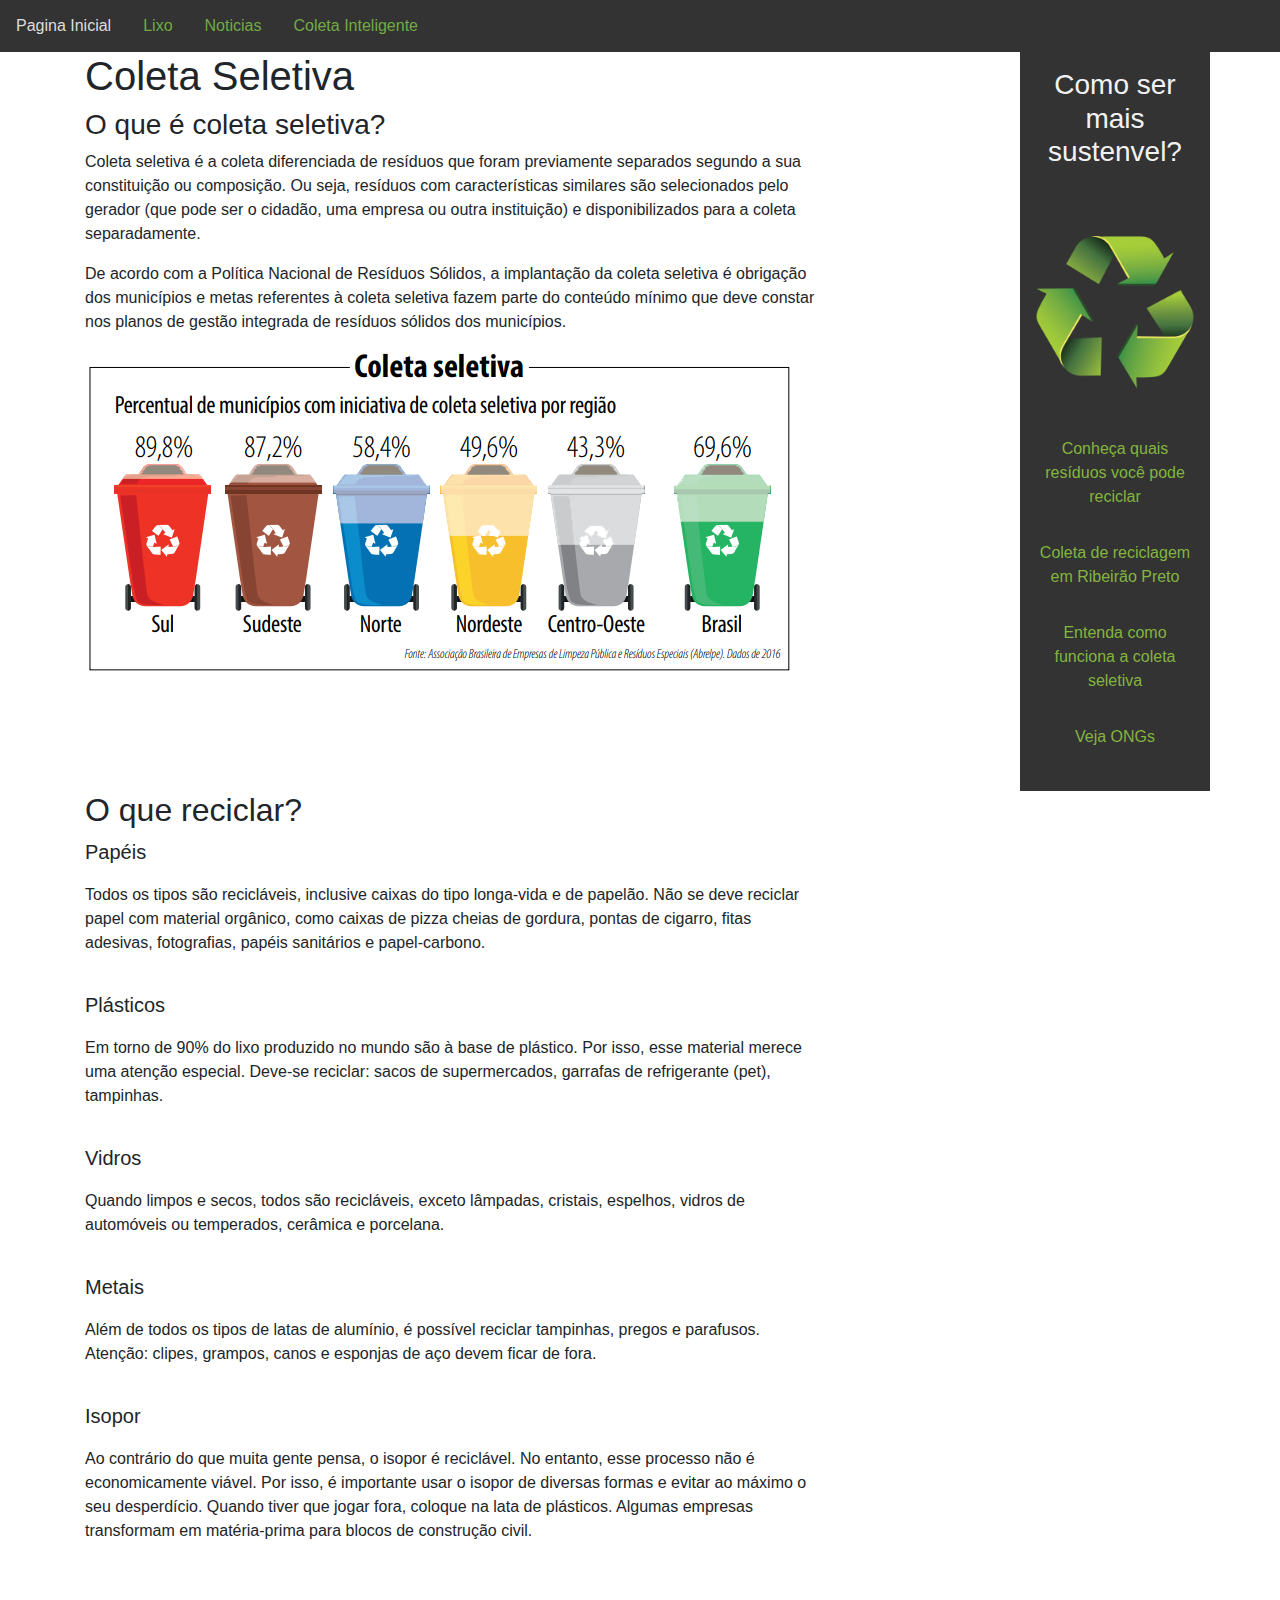
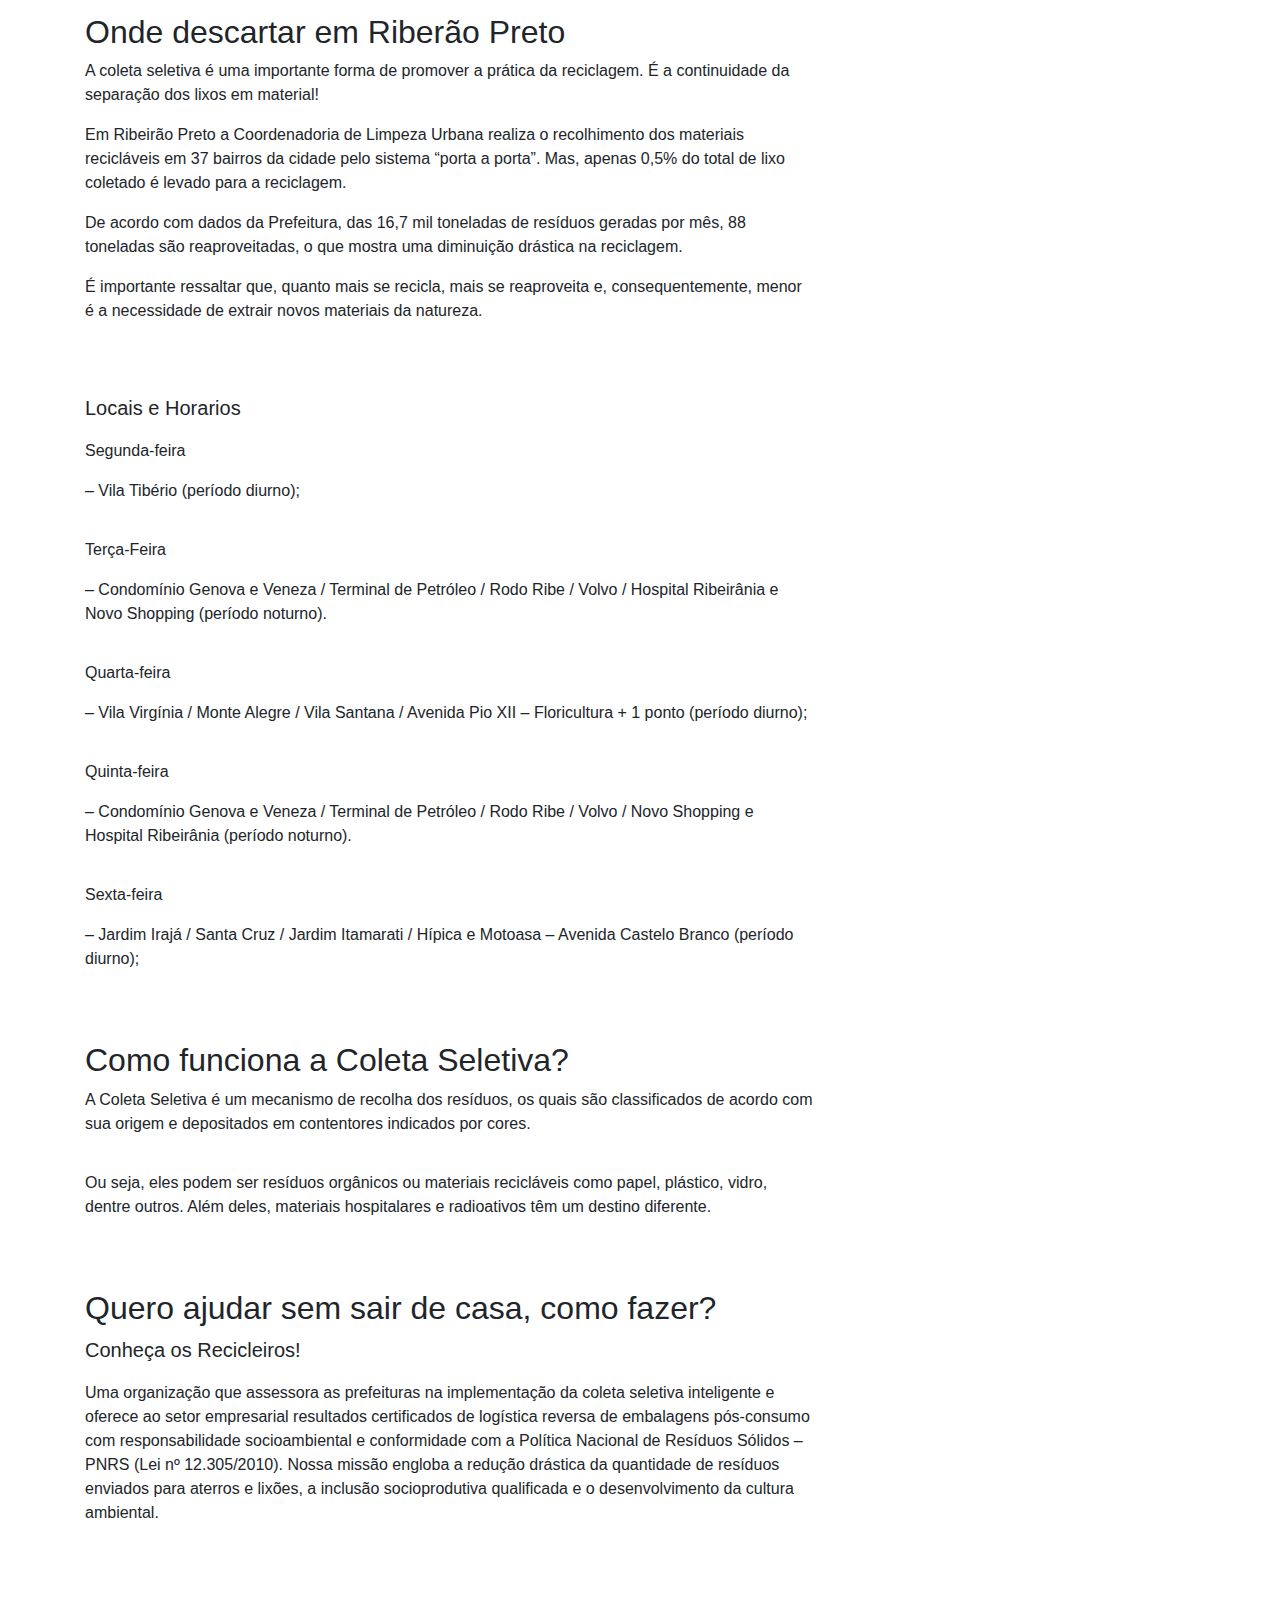
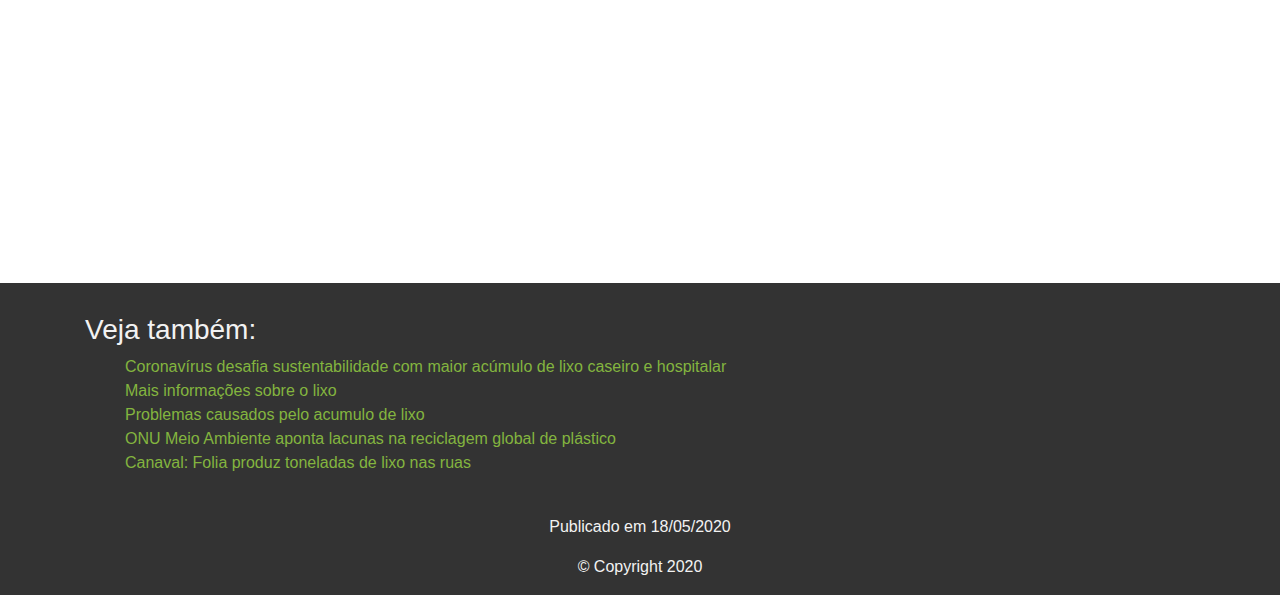
<file: index.html>
<!DOCTYPE html>
<html lang="pr-br">
    <head>
        <meta charset="utf-8">
        <title>Coleta Seletiva - Dados</title>
        <meta name="viewport" content="width=device-width, initial-scale=1.0">
        <link href="https://fonts.googleapis.com/css2?family=Jost&display=swap" rel="stylesheet">
        <link rel="shortcurt icon" href="Imagens/Icone.ico" type="image/x-icon" height="16" weight="16">
        <link rel="stylesheet" href="CSS/styles.css">
        <link rel="stylesheet" href="CSS/bootstrap.css">
        <link rel="stylesheet" href="CSS/bootstrap.min.css">
        <link rel="stylesheet" href="CSS/bootstrap-grid.min.css">
        <link rel="stylesheet" href="CSS/bootstrap-reboot.css">
        <link rel="stylesheet" href="CSS/bootstrap-reboot.min.css">
    </head>
    <body>
        <div class="main">
        </div>
        <!-- Sidebar sustentavel -->
        <div class="container">
            <div class="row">
                <!-- Explicação -->
                <div class="conteudo col-8">
                    <header id="header1">
                        <section>
                            <div class="titulo">
                                <h1>Coleta Seletiva</h1>
                            </div>
                            <h3>O que é coleta seletiva?</h3>
                            <p>Coleta seletiva é a coleta diferenciada de resíduos que foram previamente separados segundo a sua constituição ou composição. Ou seja, resíduos com características similares são selecionados pelo gerador (que pode ser o cidadão, 
uma empresa ou outra instituição) e disponibilizados para a coleta separadamente.</p>
                            <p>De acordo com a Política Nacional de Resíduos Sólidos, a implantação da coleta seletiva é obrigação dos municípios e metas referentes à coleta seletiva fazem parte do conteúdo mínimo que deve constar nos planos de gestão 
integrada de resíduos sólidos dos municípios.</p>
                            <p>
                                <img src="Imagens/lixo reciclavel.png" alt="Lixo Reciclavel" id="reci">
                            </p>
                        </section>
                    </header>
                </div>
                <div class="col col-lg-2 sidebarnada">
                    <style>
                        .sidebarnada{
                            width: auto;
                            height: auto;
                        }
                    </style>
                </div>
                <!--Menu horizontal-->
                <div class="col col-lg-2 sidebar center">
                    <h3 class="branco spc1">Como ser mais sustenvel?</h3>
                    <p><img src="Imagens/dados_img.jpg" alt="Imagem setas reciclavel" class="spc"></p>
                    <p><a href="#oqreciclar" class="spc">Conheça quais resíduos você pode reciclar</a></p>
                    <p><a href="#localize" class="spc">Coleta de reciclagem em Ribeirão Preto</a></p>
                    <p><a href="#cmfunfa" class="spc">Entenda como funciona a coleta seletiva</a></p>
                    <p class="nada"><a href="#ong" class="spc">Veja ONGs</a>
                </div>

                <div class="conteudo col-8 magin">
                    <h2 id="oqreciclar">O que reciclar?</h2>
                    <p class="font">Papéis</p>
                        <p id="p2">Todos os tipos são recicláveis, inclusive caixas do tipo longa-vida e de papelão. Não se deve reciclar papel com material orgânico, como caixas de pizza cheias de gordura, pontas de cigarro, fitas adesivas, fotografias, 
papéis sanitários e papel-carbono.</p>
                    <p class="font">Plásticos</p>
                        <p id="p2">Em torno de 90% do lixo produzido no mundo são à base de plástico. Por isso, esse material merece uma atenção especial. Deve-se reciclar: sacos de supermercados, garrafas de refrigerante (pet), tampinhas.</p>
                    <p class="font">Vidros</p>
                        <p id="p2">Quando limpos e secos, todos são recicláveis, exceto lâmpadas, cristais, espelhos, vidros de automóveis ou temperados, cerâmica e porcelana.</p>
                    <p class="font">Metais</p>
                        <p id="p2">Além de todos os tipos de latas de alumínio, é possível reciclar tampinhas, pregos e parafusos. Atenção: clipes, grampos, canos e esponjas de aço devem ficar de fora.</p>
                    <p class="font">Isopor</p>
                        <p id="p1">Ao contrário do que muita gente pensa, o isopor é reciclável. No entanto, esse processo não é economicamente viável. Por isso, é importante usar o isopor de diversas formas e evitar ao máximo o seu desperdício. Quando tiver 
                        que jogar fora, coloque na lata de plásticos. 
Algumas empresas transformam em matéria-prima para blocos de construção civil.</p>                       
                    <h2 id="localize">Onde descartar em Riberão Preto</h2>
                        <p>A coleta seletiva é uma importante forma de promover a prática da reciclagem. É a continuidade da separação dos lixos em material!</p>
                        <p>Em Ribeirão Preto a Coordenadoria de Limpeza Urbana realiza o recolhimento dos materiais recicláveis em 37 bairros da cidade pelo sistema “porta a porta”.  Mas, apenas 0,5% do total de lixo coletado é levado para a reciclagem.</p>
                        <p>De acordo com dados da Prefeitura, das 16,7 mil toneladas de resíduos geradas por mês, 88 toneladas são reaproveitadas, o que mostra uma diminuição drástica na reciclagem.</p>
                        <p id="p1">É importante ressaltar que, quanto mais se recicla, mais se reaproveita e, consequentemente, menor é a necessidade de extrair novos materiais da natureza.</p>
                        <p class="font">Locais e Horarios</p>
                        <p>Segunda-feira</p>
                            <p id="p2">– Vila Tibério (período diurno);</p>
                        <p>Terça-Feira</p>
                            <p id="p2">– Condomínio Genova e Veneza / Terminal de Petróleo / Rodo Ribe / Volvo / Hospital Ribeirânia e Novo Shopping (período noturno).</p>
                        <p>Quarta-feira</p>
                            <p id="p2">– Vila Virgínia / Monte Alegre / Vila Santana / Avenida Pio XII – Floricultura + 1 ponto  (período diurno);</p>
                        <p>Quinta-feira</p>
                            <p id="p2">– Condomínio Genova e Veneza / Terminal de Petróleo / Rodo Ribe / Volvo / Novo Shopping e Hospital Ribeirânia (período noturno).</p>
                        <p>Sexta-feira</p>
                                <p id="p1">– Jardim Irajá / Santa Cruz / Jardim Itamarati / Hípica e Motoasa – Avenida Castelo Branco (período diurno);</p>
                        <h2 id="cmfunfa">Como funciona a Coleta Seletiva?</h2>
                            <p id="p2">A Coleta Seletiva é um mecanismo de recolha dos resíduos, os quais são classificados de acordo com sua origem e depositados em contentores indicados por cores.</p>
                            <p id="p1">Ou seja, eles podem ser resíduos orgânicos ou materiais recicláveis como papel, plástico, vidro, dentre outros. Além deles, materiais hospitalares e radioativos têm um destino diferente.</p>
                        <h2 id="ong">Quero ajudar sem sair de casa, como fazer?</h2>
                            <p class="font">Conheça os Recicleiros!</p>
                            <p>Uma organização que assessora as prefeituras na implementação da coleta seletiva inteligente e oferece ao setor empresarial resultados certificados de logística reversa de embalagens pós-consumo com responsabilidade 
socioambiental e conformidade com a Política Nacional de Resíduos Sólidos – PNRS (Lei nº 12.305/2010). Nossa missão engloba a redução drástica da quantidade de resíduos enviados para aterros e lixões, a inclusão socioprodutiva qualificada e o desenvolvimento 
da cultura ambiental.</p>
                            <iframe width="560" height="315" src="https://www.youtube.com/embed/OAuLxJzL7j0" frameborder="0" allow="accelerometer; autoplay; encrypted-media; gyroscope; picture-in-picture" allowfullscreen></iframe>
                </div>
            </div>
        </div>     
        <!-- Menu -->
        <div class="menu center" target="_blank">
            <a href="index.html" target="_blank"> Pagina Inicial </a>
            <a href="lixo.html" target="_blank"> Lixo </a>
            <a href="noticias.html" target="_blank"> Noticias </a>
            <a href="automacao.html" target="_blank"> Coleta Inteligente </a>
        </div>
    </body>
    <footer>
         <div class="container">
            <div class="row">

                <div class="col-sm mgtop">
                    <h3 class="branco">Veja também:</h3>
                    <nav>
                        <ul>
                            <li><a href="https://www1.folha.uol.com.br/ambiente/2020/04/coronavirus-desafia-sustentabilidade-com-maior-acumulo-de-lixo-caseiro-e-hospitalar.shtml" target="_blank"> Coronavírus desafia sustentabilidade com maior acúmulo de lixo 
caseiro e hospitalar</a></li>
                            <li><a href="https://www.coladaweb.com/quimica/quimica-ambiental/lixo" target="_blank"> Mais informações sobre o lixo </a></li>
                            <li><a href="http://www.ufrrj.br/institutos/it/de/acidentes/lixo1.htm" target="_blank"> Problemas causados pelo acumulo de lixo </a></li>
                            <li><a href="https://nacoesunidas.org/onu-meio-ambiente-aponta-lacunas-na-reciclagem-global-de-plastico/" target="_blank">ONU Meio Ambiente aponta lacunas na reciclagem global de plástico</a></li>
                            <li><a href="https://www.natura.com.br/blog/sustentabilidade/carnaval-folia-produz-toneladas-de-lixo-nas-ruas" target="_blank"> Canaval: Folia produz toneladas de lixo nas ruas </a></li>
                        </ul><br/>
                    </nav>
                    <div class="center  branco">
                        <p> Publicado em <time datetime="01-05-2020"> 18/05/2020 </time></p>
                        <p> © Copyright 2020 </p>
                    </div>
                </div>
            </div>
        </div>
    </footer>
</html>
</file>
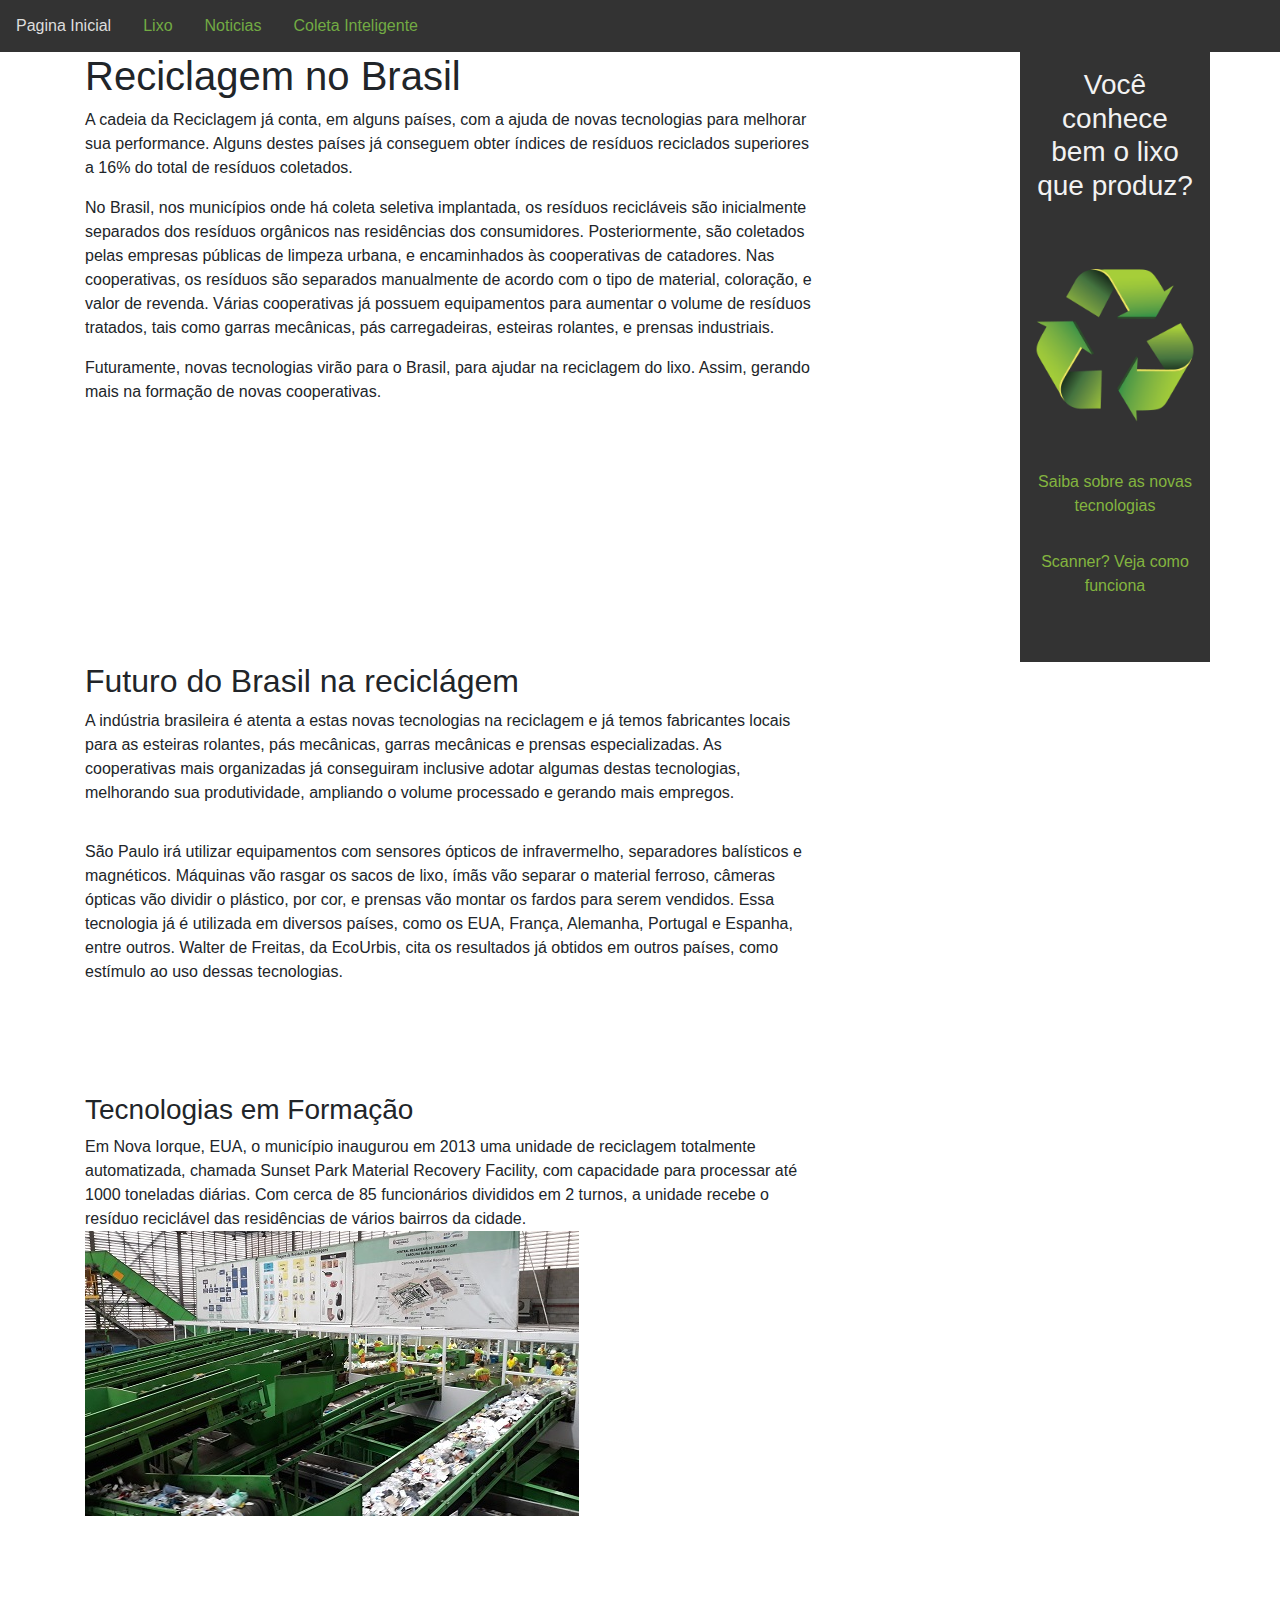
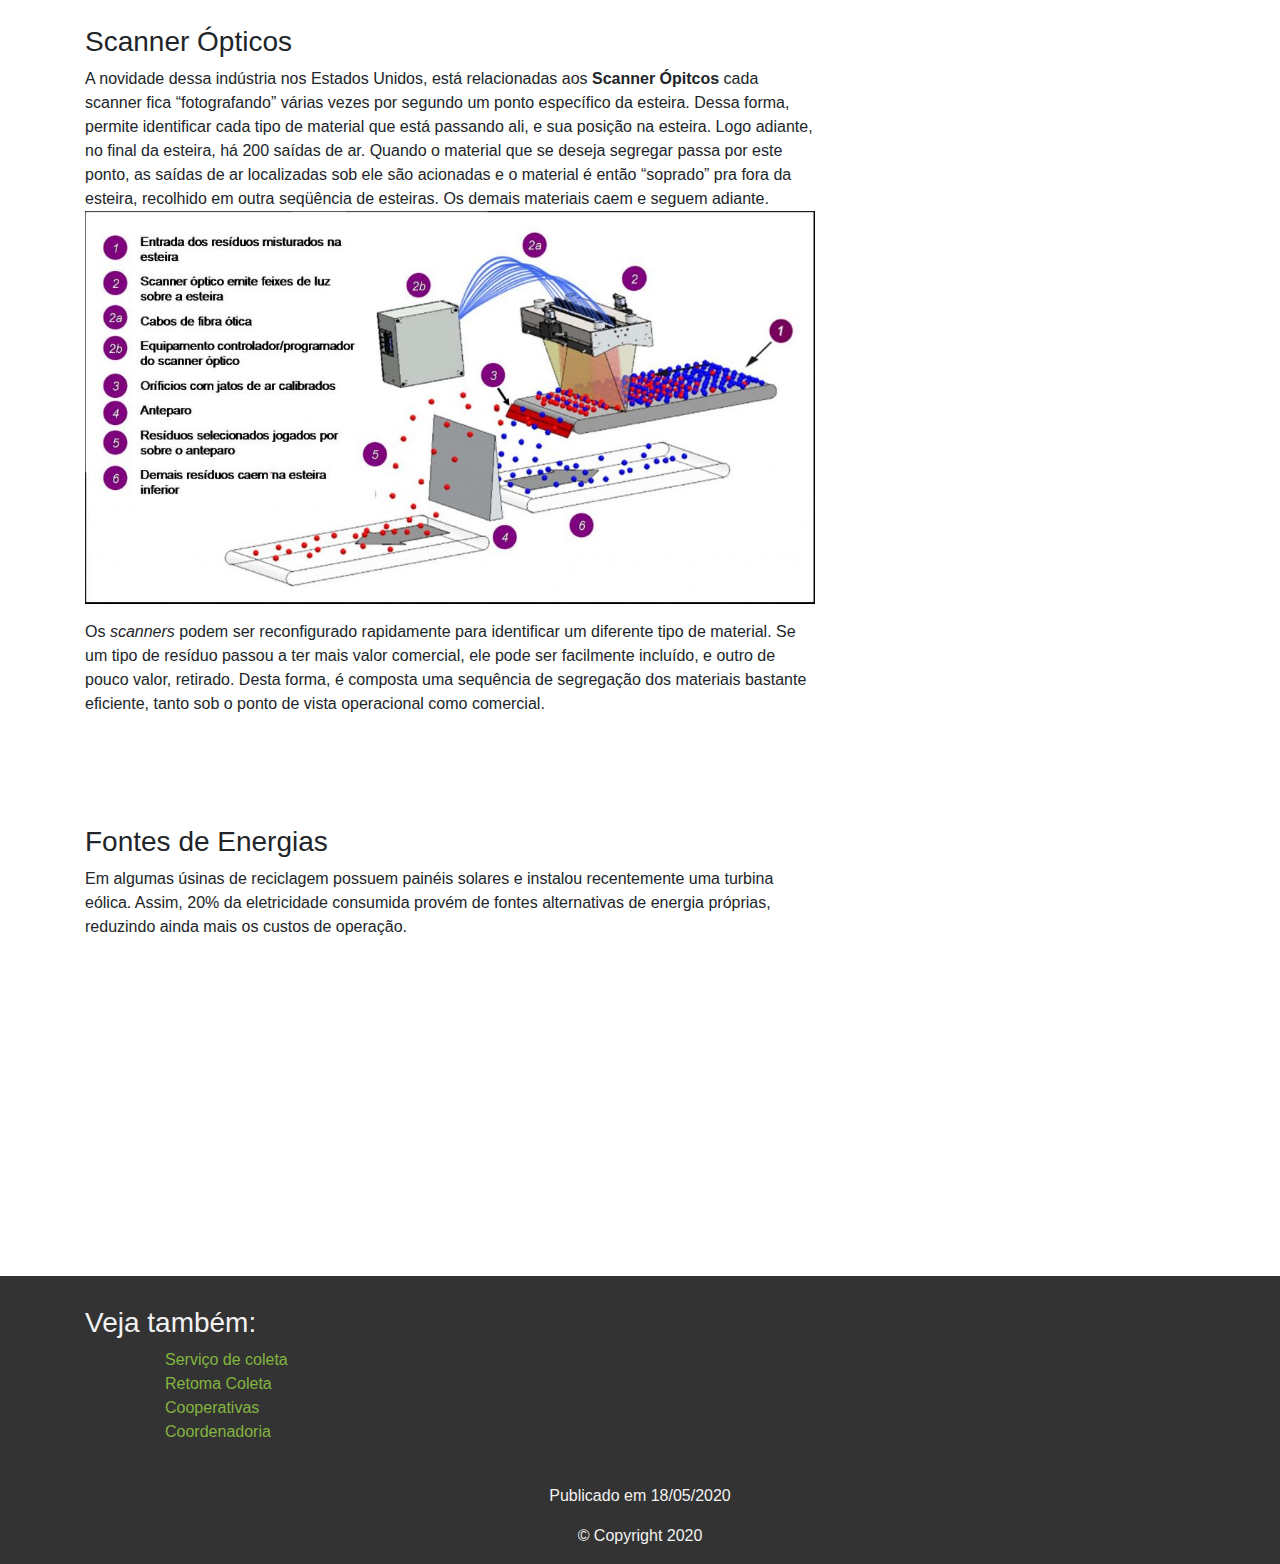
<file: automacao.html>
<!DOCTYPE html>
<html lang="pr-br">
    <head>
        <meta charset="utf-8">
        <title>Coleta Inteligente</title>
        <meta name="viewport" content="width=device-width, initial-scale=1.0">
        <link href="https://fonts.googleapis.com/css2?family=Jost&display=swap" rel="stylesheet">
        <link rel="shortcurt icon" href="Imagens/Icone.ico" type="image/x-icon" height="16" weight="16">
        <link rel="stylesheet" href="CSS/styles.css">
        <link rel="stylesheet" href="CSS/bootstrap.css">
        <link rel="stylesheet" href="CSS/bootstrap.min.css">
        <link rel="stylesheet" href="CSS/bootstrap-grid.min.css">
        <link rel="stylesheet" href="CSS/bootstrap-reboot.css">
        <link rel="stylesheet" href="CSS/bootstrap-reboot.min.css">
    </head>
    <body>
        <div class="main">
        </div>    
        <!-- Sidebar sustentavel -->
        <div class="container">
            <div class="row">
                <!-- Explicação -->
                <div class="conteudo col-8">
                    <header id="header1">
                        <section>
                            <div class="titulo">
                                <h1>Reciclagem no Brasil</h1>
                            </div>

                            <p>A cadeia da Reciclagem já conta, em alguns países, com a ajuda de novas tecnologias para melhorar sua performance. Alguns destes países já conseguem obter índices de resíduos reciclados superiores a 16% do total de resíduos 
coletados.</p>
                            <p>No Brasil, nos municípios onde há coleta seletiva implantada, os resíduos recicláveis são inicialmente separados dos resíduos orgânicos nas residências dos consumidores. Posteriormente, são coletados pelas empresas públicas de 
limpeza urbana, e encaminhados às cooperativas de catadores. Nas cooperativas, os resíduos são separados manualmente de acordo com o tipo de material, coloração, e valor de revenda. Várias cooperativas já possuem equipamentos para aumentar o volume de 
resíduos tratados, tais como garras mecânicas, pás carregadeiras, esteiras rolantes, e prensas industriais.</p>
                            <p class="spc">Futuramente, novas tecnologias virão para o Brasil, para ajudar na reciclagem do lixo. Assim, gerando mais na formação de novas cooperativas.</p>
                        </section>
                    </header>
                </div>
                <!--Não apagar (Coluna 3 invisivel do layout)-->
                <div class="col col-lg-2 sidebarnada">
                    <style>
                        .sidebarnada{
                            width: auto;
                            height: auto;
                        }
                    </style>
                </div>
                <!--Menu horizontal-->
                <div class="col col-lg-2 sidebar center">
                    <h3 class="branco spc1">Você conhece bem o lixo que produz?</h3>
                    <p><img src="Imagens/dados_img.jpg" alt="Imagem setas reciclavel" class="spc"></p>
                    <p><a href="#tecnologia" class="spc">Saiba sobre as novas tecnologias</a></p>
                    <p><a href="#scan" class="spc">Scanner? Veja como funciona</a></p>
                    <p><a href="#fontes" class="spc"></a></p>
                </div>
                    <div class="conteudo col-8 spc">
                        <h2 id="futuro">Futuro do Brasil na reciclágem</h2>
                            <p id="p2">A indústria brasileira é atenta a estas novas tecnologias na reciclagem e já temos fabricantes locais para as esteiras rolantes, pás mecânicas, garras mecânicas e prensas especializadas. As cooperativas mais organizadas 
já conseguiram inclusive adotar algumas destas tecnologias, melhorando sua produtividade, ampliando o volume processado e gerando mais empregos.</p>                     
                            <p class="spc2">São Paulo irá utilizar equipamentos com sensores ópticos de infravermelho, separadores balísticos e magnéticos. Máquinas  vão rasgar os sacos de lixo, ímãs vão separar o material ferroso, câmeras ópticas vão 
dividir o plástico, por cor, e prensas vão montar os fardos para serem vendidos. Essa tecnologia já é utilizada em diversos países, como os EUA, França, Alemanha, Portugal e Espanha, entre outros. Walter de Freitas, da EcoUrbis, cita os resultados já obtidos 
em outros países, como estímulo ao uso dessas tecnologias. </p>     
                        <h3 id="tecnologia">Tecnologias em Formação</h3>
                        <p class="spc2"> Em Nova Iorque, EUA, o município inaugurou em 2013 uma unidade de reciclagem totalmente automatizada, chamada Sunset Park Material Recovery Facility, com capacidade para processar até 1000 toneladas diárias. Com cerca 
de 85 funcionários divididos em 2 turnos, a unidade recebe o resíduo reciclável das residências de vários bairros da cidade. 
<img src="Imagens/Separação.jpg" alt="Separadora de lixo"></p>
                        <h3 id="scan">Scanner Ópticos</h3>
                        <p>A novidade dessa indústria nos Estados Unidos, está relacionadas aos <strong>Scanner Ópitcos</strong> cada scanner fica “fotografando” várias vezes por segundo um ponto específico da esteira. Dessa forma, permite identificar cada 
tipo de material que está passando ali, e sua posição na esteira. Logo adiante, no final da esteira, há 200 saídas de ar. Quando o material que se deseja segregar passa por este ponto, as saídas de ar localizadas sob ele são acionadas e o material é então “soprado” pra fora da esteira, recolhido em outra seqüência de esteiras. Os demais materiais caem e seguem adiante. 
<img src="Imagens/Scanner.jpg" alt="Scanner"></p>
                        <p class="spc2">Os <i>scanners</i> podem ser reconfigurado rapidamente para identificar um diferente tipo de material. Se um tipo de resíduo passou a ter mais valor comercial, ele pode ser facilmente incluído, e outro de pouco valor, 
retirado. Desta forma, é composta uma sequência de segregação dos materiais bastante eficiente, tanto sob o ponto de vista operacional como comercial.</p></p>
                        <h3 id="fonte">Fontes de Energias</h3>
                        <p class="spc2">Em algumas úsinas de reciclagem possuem painéis solares e instalou recentemente uma turbina eólica. Assim, 20% da eletricidade consumida provém de fontes alternativas de energia próprias, reduzindo ainda mais os custos 
de operação.</p>
                    </div>
            </div>
        </div>
        <!-- Menu -->
        <div class="menu center" target="_blank">
            <a href="index.html" target="_blank"> Pagina Inicial </a>
            <a href="lixo.html" target="_blank"> Lixo </a>
            <a href="noticias.html" target="_blank"> Noticias </a>
            <a href="automacao.html" target="_blank"> Coleta Inteligente </a>
        </div>
    </body>
    <footer>
         <div class="container">
            <div class="row">
                <div class="col-sm mgtop">
                    <h3 class="branco">Veja também:</h3>
                    <nav>
                        <ul>
                            <ul>
                            <li><a href="https://g1.globo.com/mg/zona-da-mata/noticia/2020/05/13/servico-de-coleta-seletiva-sera-retomado-em-vicosa.ghtml" target="_blank"> Serviço de coleta </a></li>
                            <li><a href="https://www.nsctotal.com.br/noticias/coleta-seletiva-da-comcap-volta-a-partir-do-dia-24-na-maior-parte-de-florianopolis" target="_blank"> Retoma Coleta </a></li>
                            <li><a href="https://g1.globo.com/sp/sorocaba-jundiai/noticia/2020/05/01/cooperativas-de-coleta-seletiva-retomam-atividades-em-sorocaba-na-segunda-feira.ghtml" target="_blank"> Cooperativas </a></li>
                            <li><a href="https://noticias.ufsc.br/tags/coleta-seletiva-solidaria/" target="_blank"> Coordenadoria </a></li>
                        </ul><br/>
                    </nav>
                    <div class="center  branco">
                        <p> Publicado em <time datetime="01-05-2020"> 18/05/2020 </time></p>
                        <p> © Copyright 2020 </p>
                    </div>
                </div>
            </div>
        </div>
    </footer>
</html>
</file>
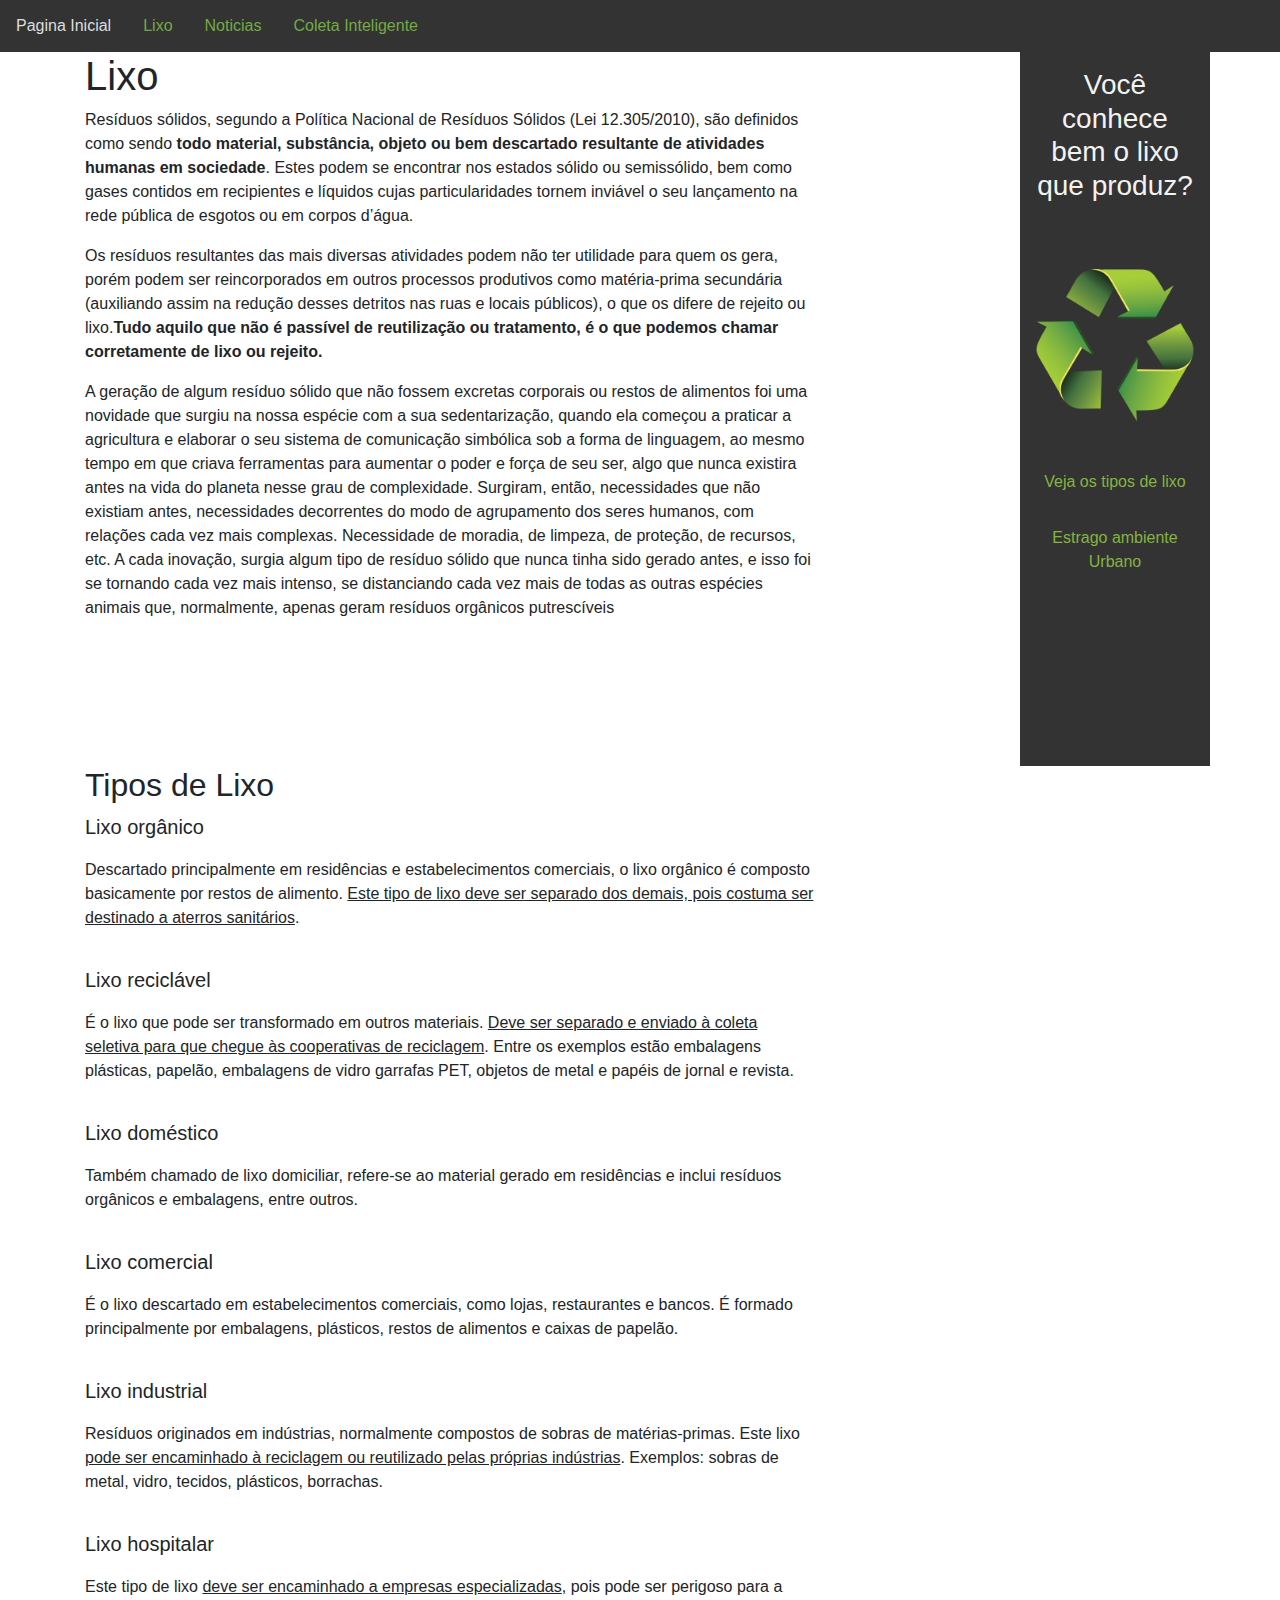
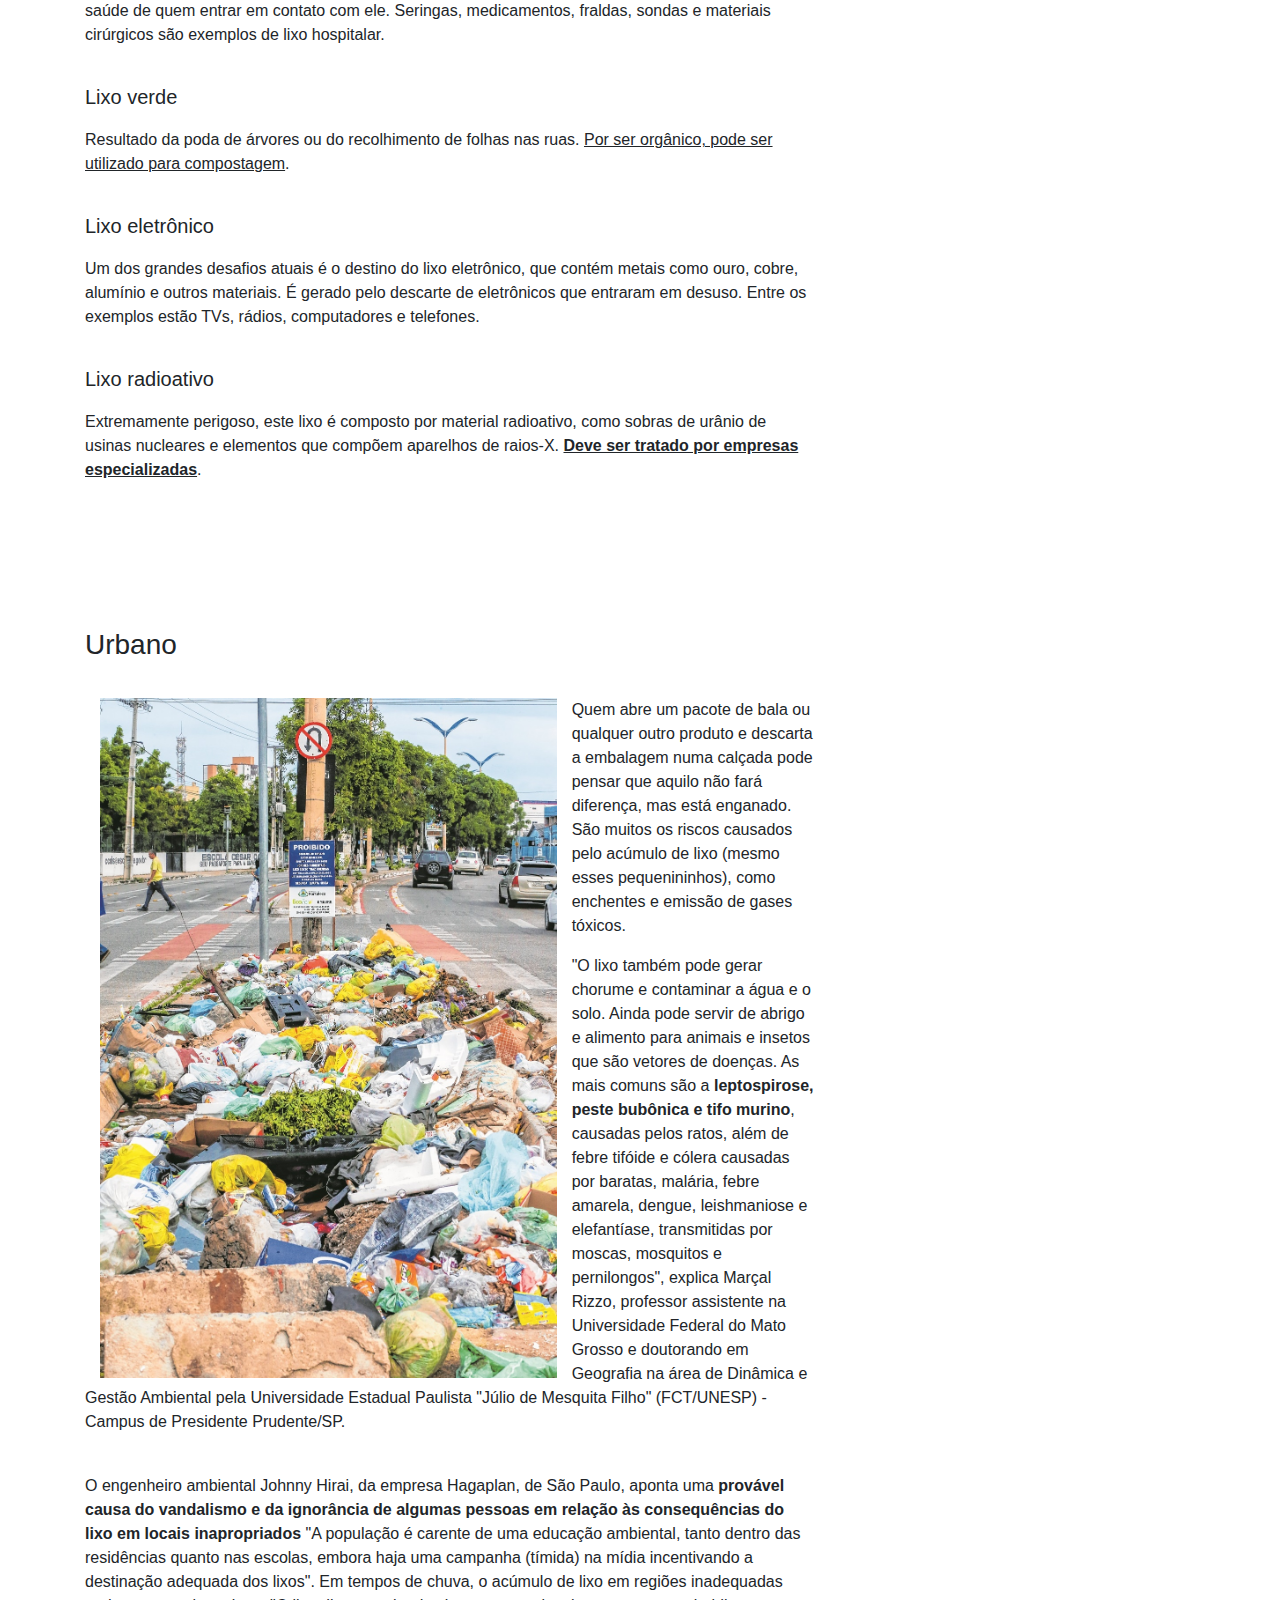
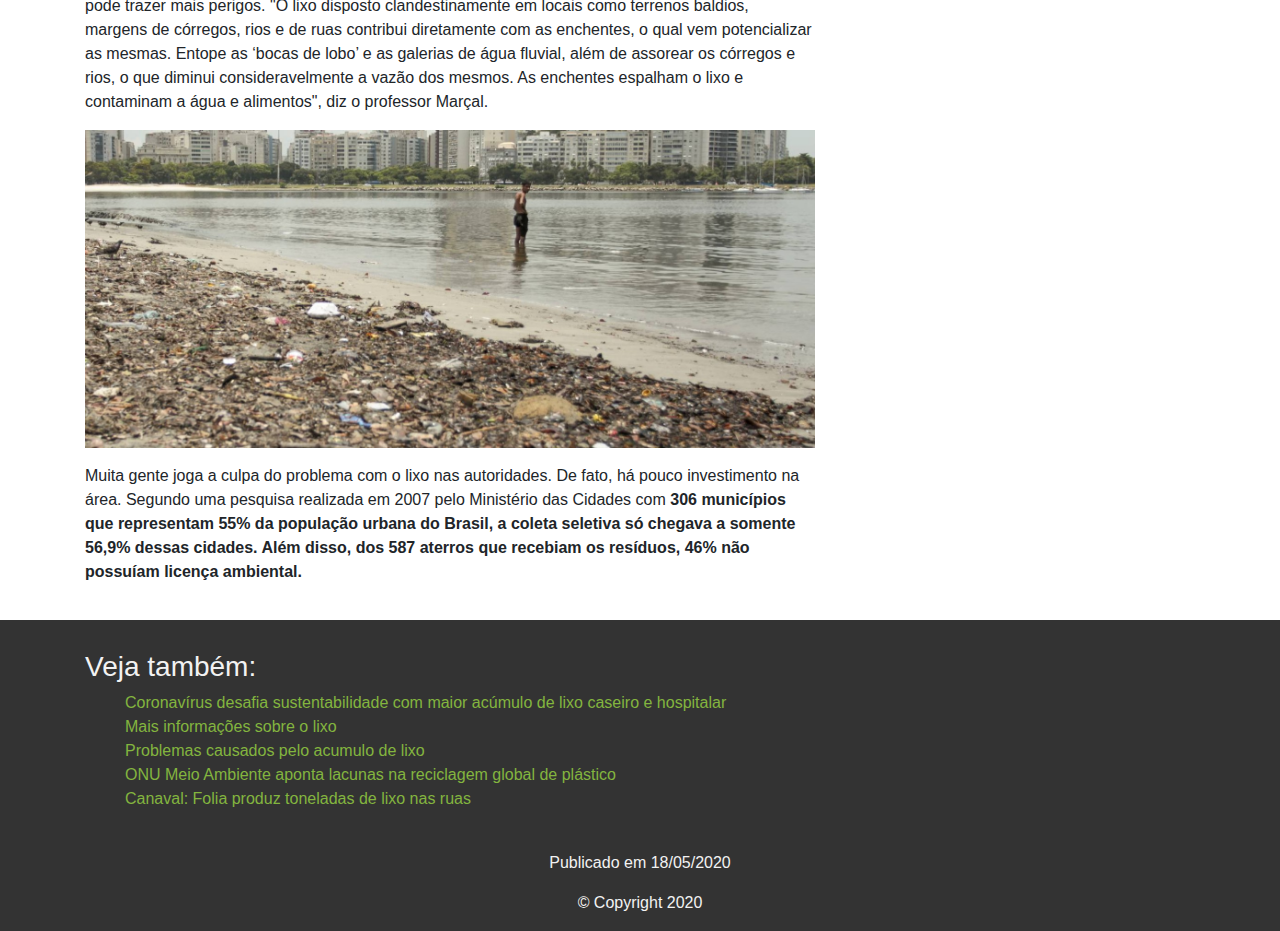
<file: lixo.html>
<!DOCTYPE html>
<html lang="pr-br">
    <head>
        <meta charset="utf-8">
        <title>O Lixo</title>
        <meta name="viewport" content="width=device-width, initial-scale=1.0">
        <link href="https://fonts.googleapis.com/css2?family=Jost&display=swap" rel="stylesheet">
        <link rel="shortcurt icon" href="Imagens/Icone.ico" type="image/x-icon" height="16" weight="16">
        <link rel="stylesheet" href="CSS/styles.css">
        <link rel="stylesheet" href="CSS/bootstrap.css">
        <link rel="stylesheet" href="CSS/bootstrap.min.css">
        <link rel="stylesheet" href="CSS/bootstrap-grid.min.css">
        <link rel="stylesheet" href="CSS/bootstrap-reboot.css">
        <link rel="stylesheet" href="CSS/bootstrap-reboot.min.css">
    </head>
    <body>
        <div class="main">
        </div>   
        <!-- Sidebar sustentavel -->
        <div class="container">
            <div class="row">
                <!-- Explicação -->
                <div class="conteudo col-8">
                    <header id="header1">
                        <section>
                            <div class="titulo">
                                <h1>Lixo</h1>
                            </div>
                            <p>Resíduos sólidos, segundo a Política Nacional de Resíduos Sólidos (Lei 12.305/2010), são definidos como sendo <strong>todo material, substância, objeto ou bem  descartado resultante de atividades humanas em sociedade</strong>. 
Estes podem se encontrar nos estados sólido ou semissólido, bem como gases contidos em recipientes e líquidos cujas particularidades tornem inviável o seu lançamento na rede pública de esgotos ou em corpos d’água.</p>
                            <p>Os resíduos resultantes das mais diversas atividades podem não ter utilidade para quem os gera, porém podem ser reincorporados em outros processos produtivos como matéria-prima secundária (auxiliando assim na redução desses 
detritos nas ruas e locais públicos), o que os difere de rejeito ou lixo.<strong>Tudo aquilo que não é passível de reutilização ou tratamento, é o que podemos chamar corretamente de lixo ou rejeito.</strong></p>
                            <p class="spc">A geração de algum resíduo sólido que não fossem excretas corporais ou restos de alimentos foi uma novidade que surgiu na nossa espécie com a sua sedentarização, quando ela começou a praticar a agricultura e 
elaborar o seu sistema de comunicação simbólica sob a forma de linguagem, ao mesmo tempo em que criava ferramentas para aumentar o poder e força de seu ser, algo que nunca existira antes na vida do planeta nesse grau de complexidade. Surgiram, então, 
necessidades que não existiam antes, necessidades decorrentes do modo de agrupamento dos seres humanos, com relações cada vez mais complexas. Necessidade de moradia, de limpeza, de proteção, de recursos, etc. A cada inovação, surgia algum tipo de resíduo 
sólido que nunca tinha sido gerado antes, e isso foi se tornando cada vez mais intenso, se distanciando cada vez mais de todas as outras espécies animais que, normalmente, apenas geram resíduos orgânicos putrescíveis</p>
                        </section>
                    </header>
                </div>  
                <!--Não apagar (Coluna 3 invisivel do layout)-->
                <div class="col col-lg-2 sidebarnada">
                    <style>
                        .sidebarnada{
                            width: auto;
                            height: auto;
                        }
                    </style>
                </div>
                <!--Menu horizontal-->
                <div class="col col-lg-2 sidebar center">
                    <h3 class="branco spc1">Você conhece bem o lixo que produz?</h3>
                    <p><img src="Imagens/dados_img.jpg" alt="Imagem setas reciclavel" class="spc"></p>
                    <p><a href="#veja_lixo" class="spc">Veja os tipos de lixo</a></p>
                    <p><a href="#urbano" class="spc">Estrago ambiente Urbano</a></p>
                </div>
                <div class="conteudo col-8 magin">
                    <h2 id="veja_lixo">Tipos de Lixo</h2>
                    <p class="font">Lixo orgânico</p>
                        <p id="p2">Descartado principalmente em residências e estabelecimentos comerciais, o lixo orgânico é composto basicamente por restos de alimento. <u>Este tipo de lixo deve ser separado dos demais, pois costuma ser destinado a aterros 
sanitários</u>.</p>
                    <p class="font">Lixo reciclável</p>
                        <p id="p2">É o lixo que pode ser transformado em outros materiais. <u>Deve ser separado e enviado à coleta seletiva para que chegue às cooperativas de reciclagem</u>. Entre os exemplos estão embalagens plásticas, papelão, embalagens 
de vidro garrafas PET, objetos de metal e papéis de jornal e revista.</p>
                    <p class="font">Lixo doméstico</p>
                        <p id="p2">Também chamado de lixo domiciliar, refere-se ao material gerado em residências e inclui resíduos orgânicos e embalagens, entre outros.</p>
                    <p class="font">Lixo comercial</p>
                        <p id="p2">É o lixo descartado em estabelecimentos comerciais, como lojas, restaurantes e bancos. É formado principalmente por embalagens, plásticos, restos de alimentos e caixas de papelão.</p>
                    <p class="font">Lixo industrial</p>
                        <p id="p2">Resíduos originados em indústrias, normalmente compostos de sobras de matérias-primas. Este lixo <u>pode ser encaminhado à reciclagem ou reutilizado pelas próprias indústrias</u>. Exemplos: sobras de metal, vidro, tecidos, 
plásticos, borrachas.</p>
                    <p class="font">Lixo hospitalar</p>
                        <p id="p2">Este tipo de lixo <u>deve ser encaminhado a empresas especializadas</u>, pois pode ser perigoso para a saúde de quem entrar em contato com ele. Seringas, medicamentos, fraldas, sondas e materiais cirúrgicos são exemplos de 
lixo hospitalar.</p>
                    <p class="font">Lixo verde</p>
                        <p id="p2">Resultado da poda de árvores ou do recolhimento de folhas nas ruas. <u>Por ser orgânico, pode ser utilizado para compostagem</u>.</p>
                    <p class="font">Lixo eletrônico</p>
                        <p id="p2">Um dos grandes desafios atuais é o destino do lixo eletrônico, que contém metais como ouro, cobre, alumínio e outros materiais. É gerado pelo descarte de eletrônicos que entraram em desuso. Entre os exemplos estão TVs, 
rádios, computadores e telefones.</p>
                    <p class="font">Lixo radioativo</p>
                        <p id="p2">Extremamente perigoso, este lixo é composto por material radioativo, como sobras de urânio de usinas nucleares e elementos que compõem aparelhos de raios-X. <u><strong>Deve ser tratado por empresas especializadas</strong></u>.</p>
                    <h3 class="spc3" id="urbano">Urbano</h3>
                    <div class="class col-8 float_left">
                        <img src="Imagens/Lixo na rua.jpg" alt="Lixo na rua" class="img_ajuste"></div>
                    <p> Quem abre um pacote de bala ou qualquer outro produto e descarta a embalagem numa calçada pode pensar que aquilo não fará diferença, mas está enganado. São muitos os riscos causados pelo acúmulo de lixo (mesmo esses pequenininhos), 
como enchentes e emissão de gases tóxicos.</p>
                    <p>"O lixo também pode gerar chorume e contaminar a água e o solo. Ainda pode servir de abrigo e alimento para animais e insetos que são vetores de doenças. As mais comuns são a <strong>leptospirose, peste bubônica e tifo murino</strong>, 
causadas pelos ratos, além de febre tifóide e cólera causadas por baratas, malária, febre amarela, dengue, leishmaniose e elefantíase, transmitidas por moscas, mosquitos e pernilongos", explica Marçal Rizzo, professor assistente na Universidade Federal do 
Mato Grosso e doutorando em Geografia na área de Dinâmica e Gestão Ambiental pela Universidade Estadual Paulista "Júlio de Mesquita Filho" (FCT/UNESP) - Campus de Presidente Prudente/SP.</p><br/>
                    <p>O engenheiro ambiental Johnny Hirai, da empresa Hagaplan, de São Paulo, aponta uma <strong>provável causa do vandalismo e da ignorância de algumas pessoas em relação às consequências do lixo em locais inapropriados</strong> "A população 
é carente de uma educação ambiental, tanto dentro das residências quanto nas escolas, embora haja uma campanha (tímida) na mídia incentivando a destinação adequada dos lixos". Em tempos de chuva, o acúmulo de lixo em regiões inadequadas pode trazer mais 
perigos. "O lixo disposto clandestinamente em locais como terrenos baldios, margens de córregos, rios e de ruas contribui diretamente com as enchentes, o qual vem potencializar as mesmas. Entope as ‘bocas de lobo’ e as galerias de água fluvial, além de 
assorear os córregos e rios, o que diminui consideravelmente a vazão dos mesmos. As enchentes espalham o lixo e contaminam a água e alimentos", diz o professor Marçal.</p>
                    <p>
                        <img src="Imagens/lixo na praia.jpg" alt="Lixo na praia">
                    </p>
                    <p>Muita gente joga a culpa do problema com o lixo nas autoridades. De fato, há pouco investimento na área. Segundo uma pesquisa realizada em 2007 pelo Ministério das Cidades com <strong>306 municípios que representam 55% da população 
urbana do Brasil, a coleta seletiva só chegava a somente 56,9% dessas cidades. Além disso, dos 587 aterros que recebiam os resíduos, 46% não possuíam licença ambiental.</strong></p>
                </div>
            </div>
        </div>
        <!-- Menu -->
        <div class="menu center" target="_blank">
            <a href="index.html" target="_blank"> Pagina Inicial </a>
            <a href="lixo.html" target="_blank"> Lixo </a>
            <a href="noticias.html" target="_blank"> Noticias </a>
            <a href="automacao.html" target="_blank"> Coleta Inteligente </a>
        </div>
    </body>
    <footer>
         <div class="container">
            <div class="row">
                <div class="col-sm mgtop">
                    <h3 class="branco">Veja também:</h3>
                    <nav>
                        <ul>
                            <li><a href="https://www1.folha.uol.com.br/ambiente/2020/04/coronavirus-desafia-sustentabilidade-com-maior-acumulo-de-lixo-caseiro-e-hospitalar.shtml" target="_blank"> Coronavírus desafia sustentabilidade com maior acúmulo de 
lixo caseiro e hospitalar</a></li>
                            <li><a href="https://www.coladaweb.com/quimica/quimica-ambiental/lixo" target="_blank"> Mais informações sobre o lixo </a></li>
                            <li><a href="http://www.ufrrj.br/institutos/it/de/acidentes/lixo1.htm" target="_blank"> Problemas causados pelo acumulo de lixo </a></li>
                            <li><a href="https://nacoesunidas.org/onu-meio-ambiente-aponta-lacunas-na-reciclagem-global-de-plastico/" target="_blank">ONU Meio Ambiente aponta lacunas na reciclagem global de plástico</a></li>
                            <li><a href="https://www.natura.com.br/blog/sustentabilidade/carnaval-folia-produz-toneladas-de-lixo-nas-ruas" target="_blank"> Canaval: Folia produz toneladas de lixo nas ruas </a></li>
                        </ul><br/>
                    </nav>       
                    <div class="center  branco">
                        <p> Publicado em <time datetime="01-05-2020"> 18/05/2020 </time></p>
                        <p> © Copyright 2020 </p>
                    </div>
                </div>
            </div>
        </div>
    </footer>
</html>
</file>
<file: CSS/styles.css>
body {
    background-color: thistle;
    font-family: 'Jost', sans-serif;
}

img{max-width: 100%;
    height: auto;
}

a{
    overflow: hidden;
    color: #f2f2f2;
    text-decoration: wavy;
}

body div a{
    display: block;
    color: #83B53F;
    text-decoration: none;
}
/*********MENU*************/
li{
    display: block;
    color: #83B53F;
    text-decoration: none;
}

body div a:hover{
    display: block;
    color: #ddd;
    overflow: hidden;
    text-decoration: none;
}

.menu { 
    position: absolute;
    overflow: hidden;
    background-color: #333;
    position: fixed;
    top: 0;
    width: 100%;
}

.menu a {
    float: left;
    display: block;
    color: #72AB43;
    text-align: center;
    padding: 14px 16px;
    text-decoration: none;
}

.menu a:hover {
    color: #ddd;
    overflow: hidden;
    text-decoration: none;
}
/****************************/
.active{
    background-color: #e7e4e4;
}

.sidebar{
    float: right;
    overflow: hidden;
    background-color: #333;
}

.branco{
    color: #f2f2f2;
}

.conteudo{
    float: left;
}

/* Espaçamento */
.spc{
    margin-bottom: 20%;
}

.spc1{
    margin-top: 10%;
    margin-bottom: 40%;
}

.spc2 {
    margin-bottom: 15%;
}

.spc3{
    margin-top: 20%;
    margin-bottom: 5%;
}

.main {
    margin-top: 52px;
}

#header1{
    margin-bottom: 55px;
}
#reci{
    margin-bottom: 60px;
}
#p1{
    margin-bottom: 70px;
}
#p2{
    margin-bottom: 35px;
}

.magin{
    margin-bottom: 20px;
}

.mgtop{
    margin-top: 30px;
}
/***********************/

.img_ajuste{
    width: 100%;
    height: 15%;
}

.nada{
    margin-bottom: 0%;
}

.test{
    height: 900px;
}

.center{
    text-align: center;
}

.font{
    font-size: 20px;
}

footer{
    float: bottom;
    overflow: hidden;
    background-color: #333;
}

.float_right{
    float: right;
}

.float_left{
    float: left;
}
</file>
